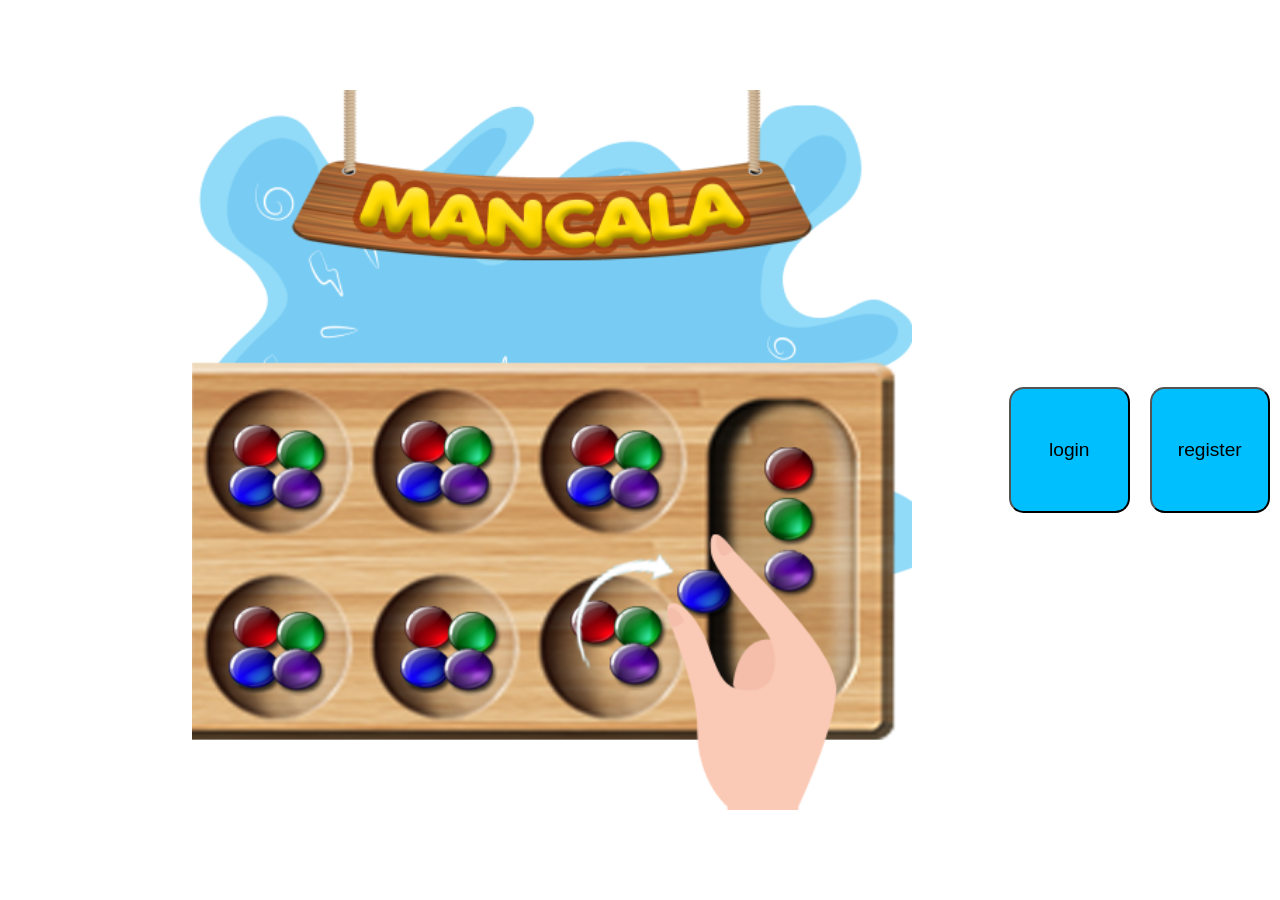
<file: HTML/index.html>
<!DOCTYPE html>
<html lang="en">
<head>
    <meta charset="UTF-8">
    <meta http-equiv="X-UA-Compatible" content="IE=edge">
    <meta name="viewport" content="width=device-width, initial-scale=1.0">
    <link href="../CSS/index.css" rel="stylesheet">
    <script src="../JS/index.js" defer></script>
    <title>Manacala</title>
</head>
<body>
    <div class="game-container">
        <div id="startForm">
            <div class="start-box">
                <h2>בחרו שמות לשחקנים</h2>
                <input type="text" id="name1" placeholder="שם שחקן א">
                <input type="text" id="name2" placeholder="שם שחקן ב">
                <button id="startBtn" type="button">התחל משחק</button>
            </div>
        </div>
        <div class="turn-display" id="turnDisplay"></div>
        <div id="message"></div>
   <div class="grid-container">
      <div class="grid-item-store1" id="store1">player 2-0</div>
      <div class="grid-item-store2" id="store2">player 1-7 </div>
      <div class="grid-item" id="pit1" onclick="check(event)">Item 1</div>
      <div class="grid-item" id="pit2" onclick="check(event)">Item 2</div>
      <div class="grid-item" id="pit3" onclick="check(event)">Item 3</div>
      <div class="grid-item" id="pit4" onclick="check(event)">Item 4</div>
      <div class="grid-item" id="pit5" onclick="check(event)">Item 5</div>
      <div class="grid-item" id="pit6" onclick="check(event)">Item 6</div>
      <div class="grid-item" id="pit13" onclick="check(event)">Item 13</div>
      <div class="grid-item" id="pit12" onclick="check(event)">Item 12</div>
      <div class="grid-item" id="pit11" onclick="check(event)">Item 11</div>
      <div class="grid-item" id="pit10" onclick="check(event)">Item 10</div>
      <div class="grid-item" id="pit9" onclick="check(event)">Item 9</div>
      <div class="grid-item" id="pit8" onclick="check(event)">Item 8</div>
   </div>
   </div>
</body>
</html>
</file>
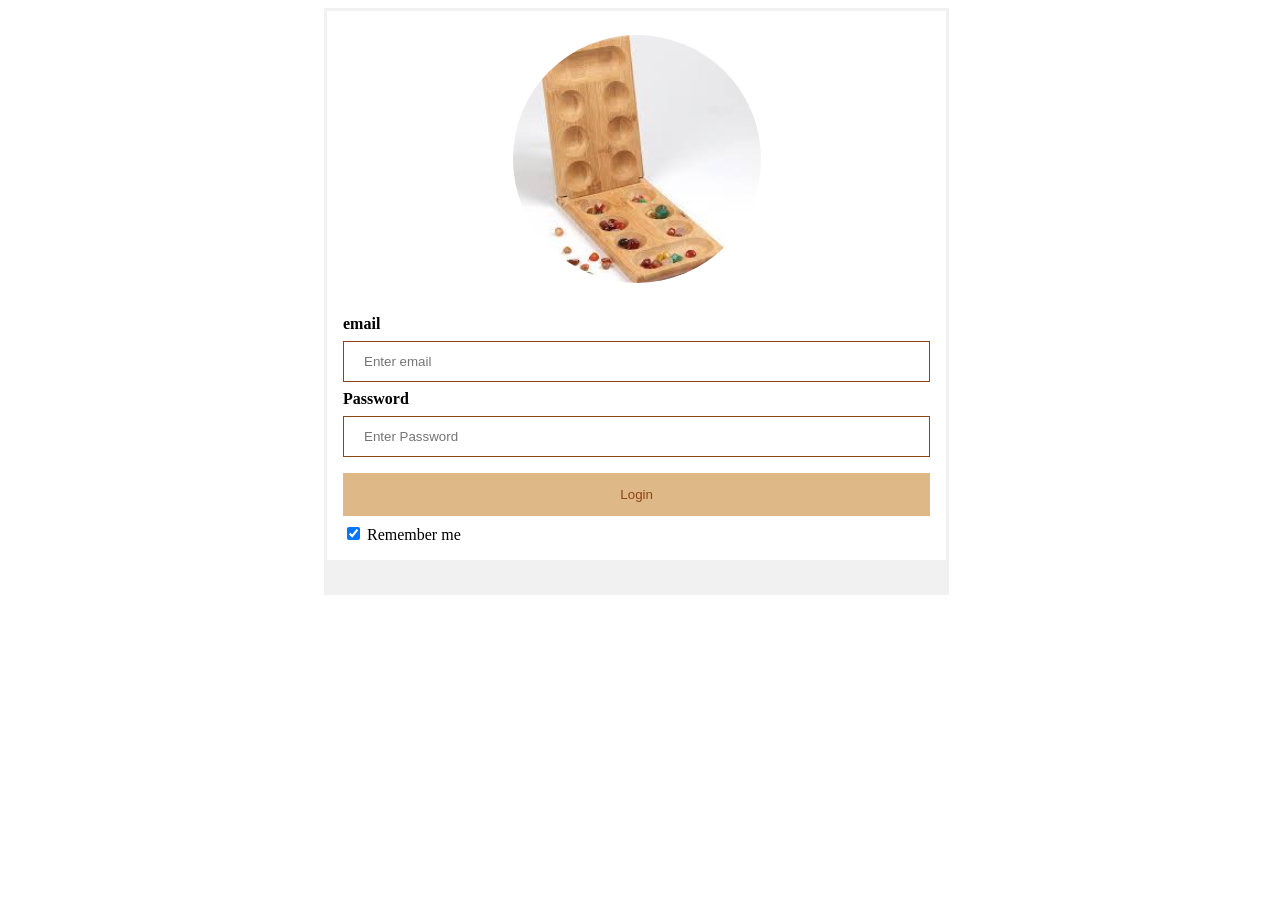
<file: HTML/login.html>
<!DOCTYPE html>
<html lang="en">
<head>
    <meta charset="UTF-8">
    <link rel="stylesheet" href="../CSS/login.css">
    <script src="../JS/login.js"></script>
   
</head>
<body>
    <form action=""  method="post">
        <div class="imgcontainer">
          <img src="../IMAGES/images (2).jpeg" alt="image" class="avatar">
        </div>
      
        <div class="container">
          <label for="uname"><b>email</b></label>
          <input type="email" placeholder="Enter email" id="uname" required>
      
          <label for="psw"><b>Password</b></label>
          <input type="password" placeholder="Enter Password" Id="psw" required>
      
          <button onclick="login(this)" type="button">Login</button>
          <label>
            <input type="checkbox" checked="checked" name="remember"> Remember me
          </label>
        </div>
      
        <div class="container" style="background-color:#f1f1f1">
          <!-- <button type="button" class="cancelbtn">Cancel</button>
          <span class="psw">Forgot <a href="#">password?</a></span> -->
        </div>
      </form>

</body>
</html>
</file>
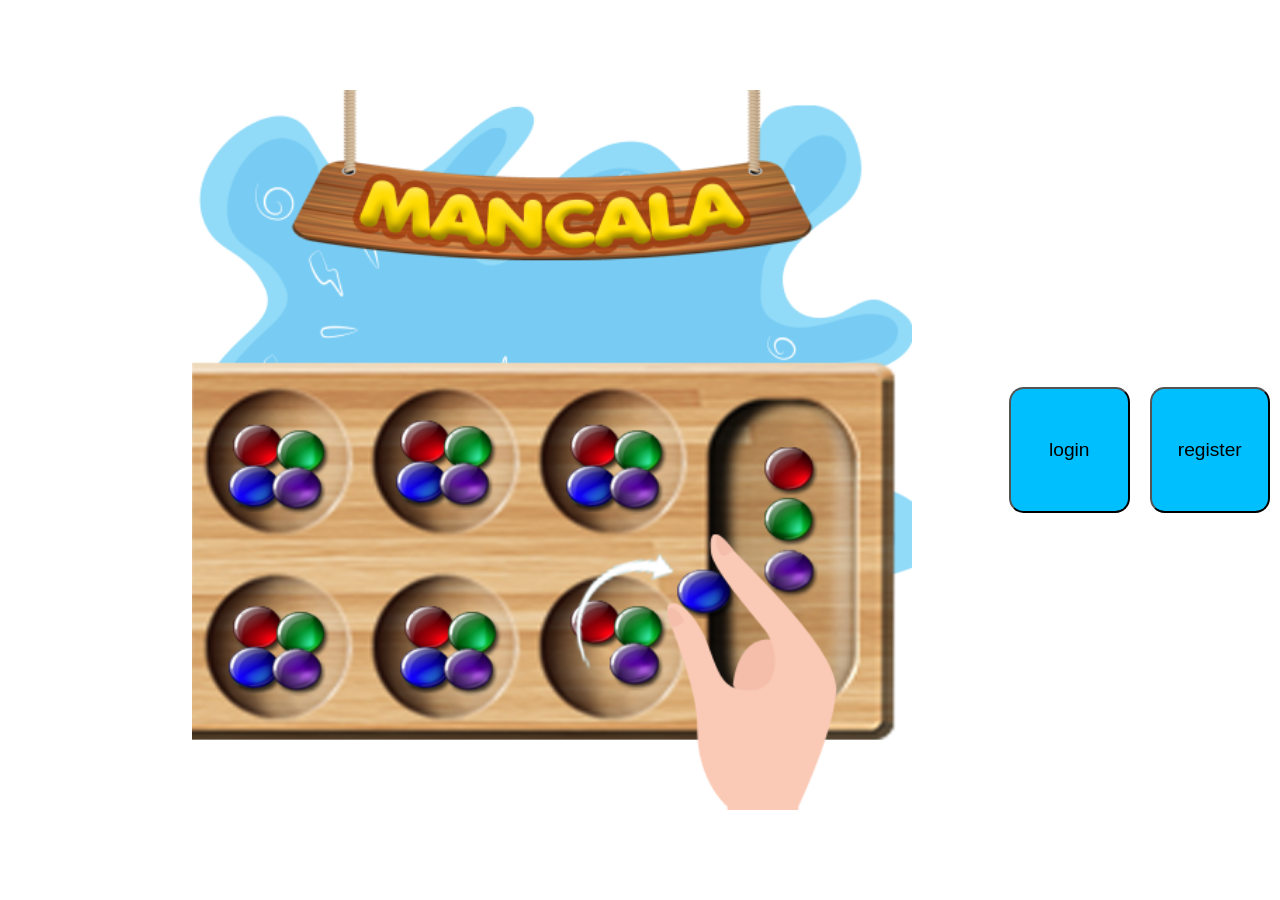
<file: HTML/open.html>
<!DOCTYPE html>
<html lang="en">
<head>
    <meta charset="UTF-8">
    <meta name="viewport" content="width=device-width, initial-scale=1.0">
    <title>Mancala</title>
    <link href="../CSS/open.css" rel="stylesheet">
</head>
<body>
   <img src="../IMAGES/unnamed.png" alt="img" class="imgStart">
   <button onclick="window.location.href='login.html'">login</button>
   <button onclick="window.location.href='register.html'">register</button>
</body>
</html>
</file>
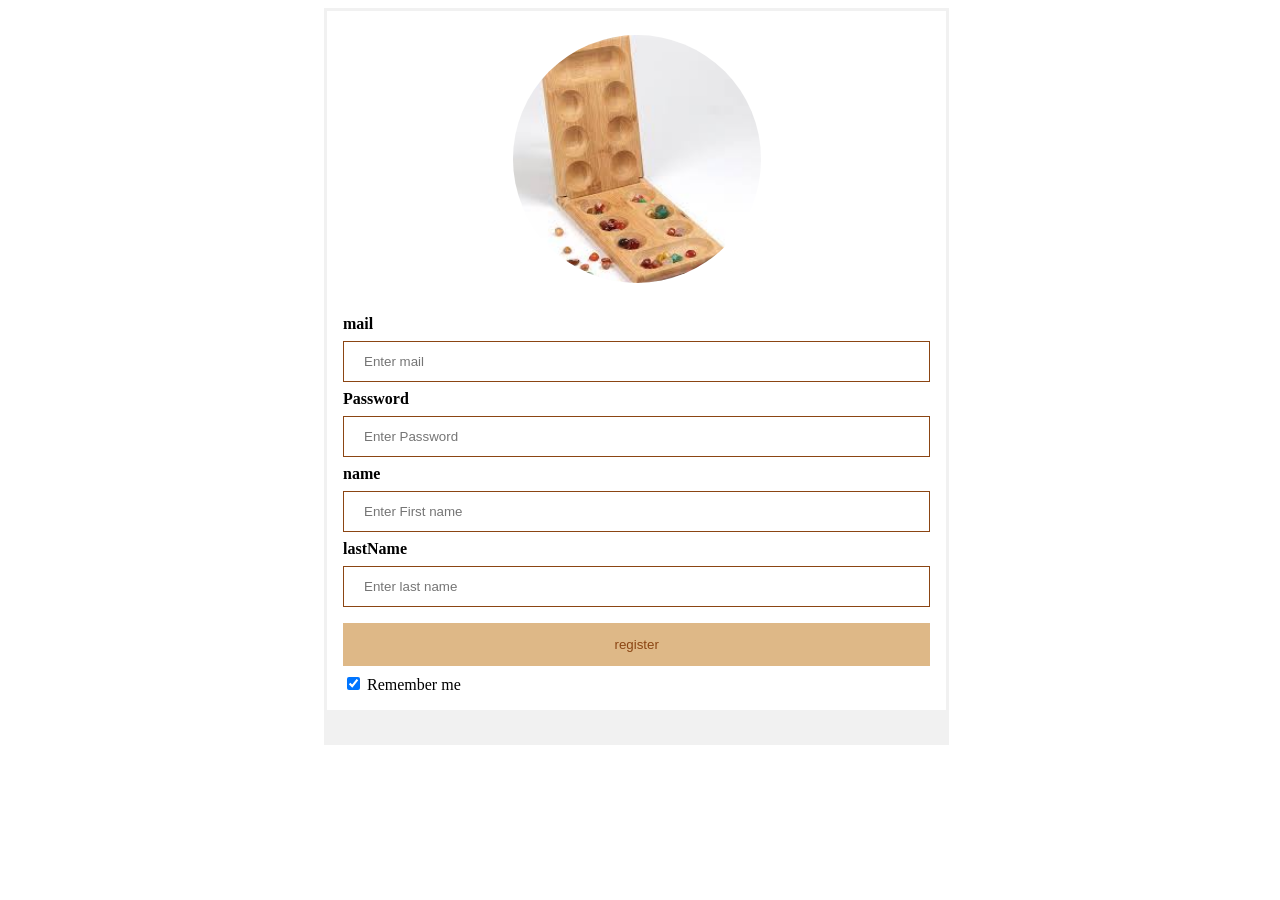
<file: HTML/register.html>
<!DOCTYPE html>
<html lang="en">
<head>
    <meta charset="UTF-8">
    <link rel="stylesheet" href="../CSS/register.css">
    <script src="../JS/register.js" defer></script> <!-- עדכון לקרוא את ה-JS אחרי טעינת הדף -->
</head>
<body>
    <form action="" method="post">
        <div class="imgcontainer">
          <img src="../IMAGES/images (2).jpeg" alt="image" class="avatar">
        </div>
      
        <div class="container">
          <label for="uname"><b>mail</b></label>
          <input type="email" placeholder="Enter mail" id="uname" required>
      
          <label for="psw"><b>Password</b></label>
          <input type="password" placeholder="Enter Password" id="psw" required>
      
          <label for="psw"><b>name</b></label>
          <input type="text" placeholder="Enter First name" id="firstName" required>

          <label for="psw"><b>lastName</b></label>
          <input type="text" placeholder="Enter last name" id="lastName" required>

          <button type="button" onclick="register(event)">register</button>
          <label>
            <input type="checkbox" checked="checked" name="remember"> Remember me
          </label>
        </div>
      
        <div class="container" style="background-color:#f1f1f1">
          <!-- <button type="button" class="cancelbtn">Cancel</button>
          <span class="psw">עדיין לר <a href="#">?</a></span> -->
        </div>
    </form>


</body>
</html>
</file>
<file: CSS/index.css>
body {
    display: flex;
    justify-content: center; /* מרכז במאוזן */
    align-items: center; /* מרכז במאונך */
    height: 100vh; /* יש להגדיר גובה של 100vh כדי למרכז במאונך */
    margin: 0; /* כדי להבטיח שאין רווחים */
}
.grid-container {
    display: grid;
    border: 5px solid #8b4513;
    background: #deb887;
    /* grid-template-columns: repeat(8, 1fr); 8 equal columns */
    grid-template-rows: repeat(2, 160px); /* 2 equal rows */
    gap: 20px; /* Optional: space between grid items */
    margin: 0 auto; /* מרכז את הגריד */
    grid-template-columns: 120px repeat(6,90px) 120px;
    border-radius: 20px;
    justify-content: center;
    align-items: center;
    /* width: fit-content;  */
}

.grid-item {
    border: 1px solid #8b4513;
    background: #f5deb3;
    display: flex;
    flex-wrap: wrap;
    justify-content: center;
    align-items: center;
    align-content: center;
    font-size: 16px;
    border-radius: 50%;
    height: 100px;
    width: 100px;
    padding: 6px;
    gap: 2px;
    position: relative;
}
.stone {
    width: 10px;
    height: 10px;
    border-radius: 50%;
    background: radial-gradient(circle at 35% 35%, #d4a574, #8b4513);
    box-shadow: 1px 1px 2px rgba(0,0,0,0.3);
    display: inline-block;
    flex-shrink: 0;
}
.pit-count {
    position: absolute;
    bottom: 4px;
    right: 6px;
    font-size: 11px;
    font-weight: bold;
    color: #5a2d0c;
    background: rgba(245,222,179,0.8);
    padding: 1px 4px;
    border-radius: 6px;
}
.grid-item-store1
{
    border: 2px solid #8b4513;
    height: 290px;
    background: #f5deb3;
    display: flex;
    flex-wrap: wrap;
    justify-content: center;
    align-items: center;
    align-content: center;
    font-size: 16px;
    grid-column: 1; 
    grid-row: 1 / 3; 
    border-radius: 8%;
    margin: 10px;
    padding: 8px;
    gap: 3px;
    position: relative;

}
  #startForm {
    position: fixed;
    top: 0; left: 0; width: 100%; height: 100%;
    background: rgba(0,0,0,0.5);
    display: flex;
    align-items: center;
    justify-content: center;
    z-index: 100;
}
.start-box {
    background: #deb887;
    border: 4px solid #8b4513;
    border-radius: 20px;
    padding: 40px;
    display: flex;
    flex-direction: column;
    align-items: center;
    gap: 16px;
    box-shadow: 0 8px 20px rgba(0,0,0,0.3);
}
.start-box h2 {
    margin: 0;
    color: #4a2c0a;
    font-size: 24px;
}
.start-box input {
    padding: 10px 16px;
    font-size: 16px;
    border: 2px solid #8b4513;
    border-radius: 10px;
    width: 200px;
    text-align: center;
}
.start-box #startBtn {
    padding: 12px 30px;
    font-size: 18px;
    background: #8b4513;
    color: #fff8dc;
    border: none;
    border-radius: 12px;
    cursor: pointer;
}
.start-box #startBtn:hover {
    background: #6b3410;
}
.game-container {
    display: flex;
    flex-direction: column;
    align-items: center;
    gap: 15px;
}
.turn-display {
    font-size: 28px;
    font-weight: bold;
    padding: 12px 30px;
    border-radius: 12px;
    background: #8b4513;
    color: #fff8dc;
    text-align: center;
    min-width: 250px;
    box-shadow: 0 4px 8px rgba(0,0,0,0.2);
}
#message {
    min-height: 44px;
    visibility: hidden;
    display: flex;
    align-items: center;
    justify-content: center;
    padding: 8px 24px;
    border-radius: 8px;
    font-size: 18px;
    font-weight: bold;
    text-align: center;
    max-width: 400px;
}
  .grid-item-store2
{
    height: 290px;
    border: 2px solid #8b4513;
    background: #f5deb3;
    display: flex;
    flex-wrap: wrap;
    justify-content: center;
    align-items: center;
    align-content: center;
    font-size: 16px;
    grid-column: 8; 
    grid-row: 1 / 3; 
    border-radius: 8%;
    margin: 10px;
    padding: 8px;
    gap: 3px;
    position: relative;
  }
</file>
<file: CSS/login.css>
/* Bordered form */
form {
    margin-left: 25%;
    width: 49%;
    border: 3px solid #f1f1f1;
  }
  
  /* Full-width inputs */
  input[type=text], input[type=password],input[type=email] {
    width: 100%;
    padding: 12px 20px;
    margin: 8px 0;
    display: inline-block;
    border: 1px solid #8b4513;
    box-sizing: border-box;
  }
  
  /* Set a style for all buttons */
  button {
    background-color: #deb887;
    color: #8b4513;
    padding: 14px 20px;
    margin: 8px 0;
    border: none;
    cursor: pointer;
    width: 100%;
  }
  
  /* Add a hover effect for buttons */
  button:hover {
    opacity: 0.8;
  }
  
  /* Extra style for the cancel button () */
  .cancelbtn {
    width: auto;
    padding: 10px 18px;
    background-color:#deb887;
  }
  
  /* Center the avatar image inside this container */
  .imgcontainer {
    text-align: center;
    margin: 24px 0 12px 0;
  }
  
  /* Avatar image */
  img.avatar {
    width: 40%;
    border-radius: 50%;
  }
  
  /* Add padding to containers */
  .container {
    padding: 16px;
  }
  
  /* The "Forgot password" text */
  span.psw {
    float: right;
    padding-top: 16px;
  }
  
  /* Change styles for span and cancel button on extra small screens */
  @media screen and (max-width: 300px) {
    span.psw {
      display: block;
      float: none;
    }
    .cancelbtn {
      width: 100%;
    }
  }
</file>
<file: CSS/open.css>
body {
    margin: 0;
    height: 100vh; /* גובה דף שלם */
    display: flex; /* משתן פלקס */
    /* justify-content: center;  */
    /* מרכז את התוכן אופקית */
    margin-left: 15%;
    align-items: center; /* מרכז את התוכן אנכית */
}
.imgStart
{
    width: auto;
    height:80%;
    margin-right: 8%;
}
button{
margin: 10px;
background-color:deepskyblue;
width: 16%;
height: 14%;
border-radius: 12%;
font-size:larger;
}
</file>
<file: CSS/register.css>
/* Bordered form */
form {
  margin-left: 25%;
  width: 49%;
  border: 3px solid #f1f1f1;
}

/* Full-width inputs */
input[type=text], input[type=password],input[type=email] {
  width: 100%;
  padding: 12px 20px;
  margin: 8px 0;
  display: inline-block;
  border: 1px solid #8b4513;
  box-sizing: border-box;
}
  
  /* Set a style for all buttons */
  button {
    background-color: #deb887;
    color: #8b4513;
    padding: 14px 20px;
    margin: 8px 0;
    border: none;
    cursor: pointer;
    width: 100%;
  }
  
  /* Add a hover effect for buttons */
  button:hover {
    opacity: 0.8;
  }
  
  /* Extra style for the cancel button () */
  .cancelbtn {
    width: auto;
    padding: 10px 18px;
    background-color: #deb887;
  }
  
  /* Center the avatar image inside this container */
  .imgcontainer {
    text-align: center;
    margin: 24px 0 12px 0;
  }
  
  /* Avatar image */
  img.avatar {
    width: 40%;
    border-radius: 50%;
  }
  
  /* Add padding to containers */
  .container {
    padding: 16px;
  }
  
  /* The "Forgot password" text */
  span.psw {
    float: right;
    padding-top: 16px;
  }
  
  /* Change styles for span and cancel button on extra small screens */
  @media screen and (max-width: 300px) {
    span.psw {
      display: block;
      float: none;
    }
    .cancelbtn {
      width: 100%;
    }
  }
</file>
